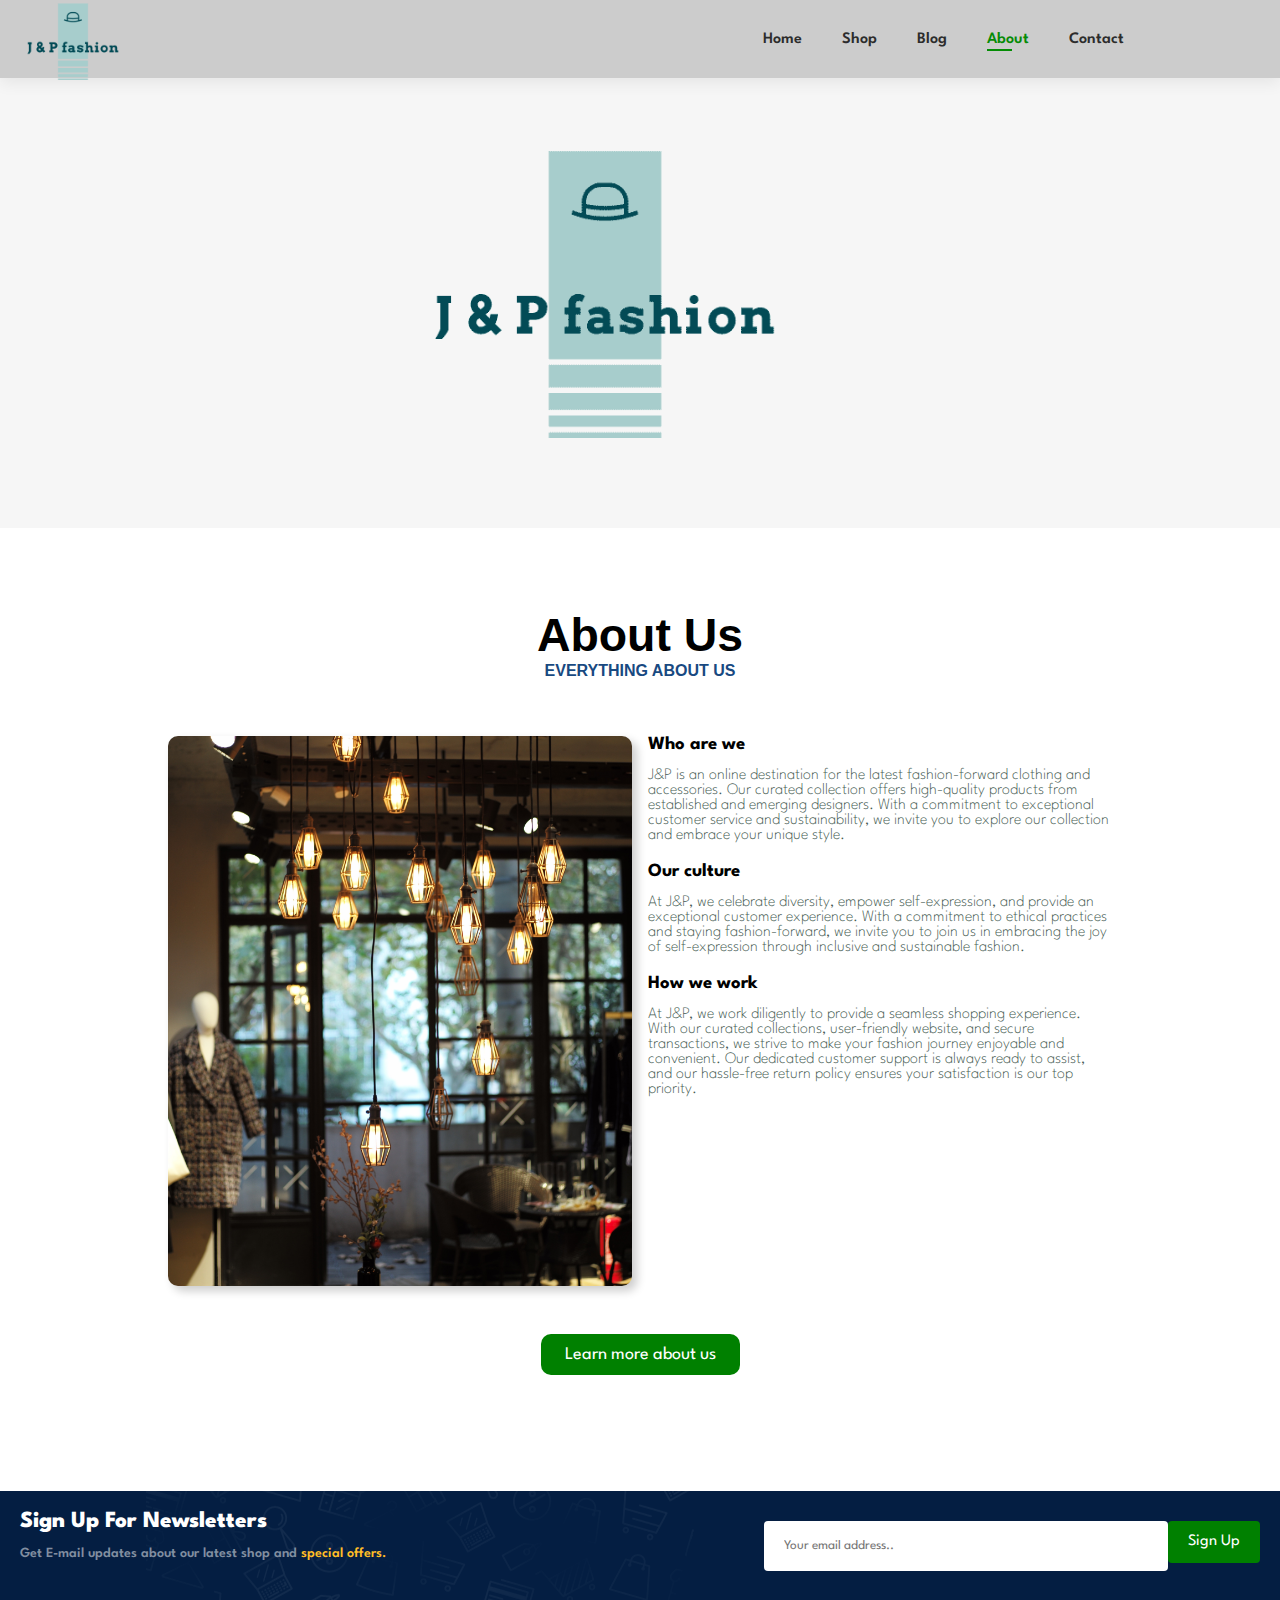
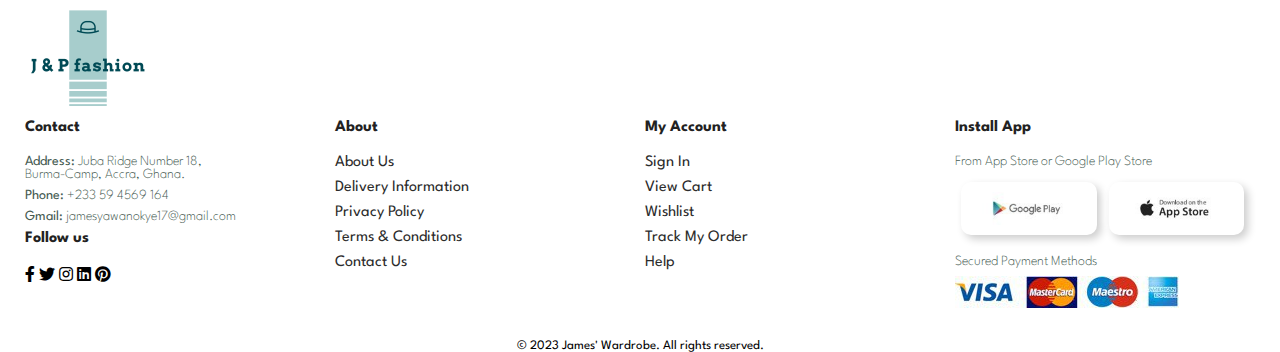
<file: clothes/about.html>
<!DOCTYPE html>
<html lang="en">
  <head>
    <meta charset="UTF-8">
    <meta http-equiv="X-UA-Compatible" content="IE=edge">
    <meta name="viewport" content="width=device-width, initial-scale=1.0">
    <title>Jay's clothes collection</title>
    <link rel="icon" href="img/favicon.ico" type="image/x-icon">
    <link rel="stylesheet" href="https://cdnjs.cloudflare.com/ajax/libs/font-awesome/5.15.3/css/all.min.css">
    <link rel="stylesheet" href="https://pro.fontawesome.com/releases/v5.10.0/css/all.css" />
    <link rel="stylesheet" href="https://pro.fontawesome.com/releases/v5.10.0/css/all.css" />
    <link rel="stylesheet" href="style.css">
    <link rel="stylesheet" href="https://cdn.jsdelivr.net/npm/swiper@9/swiper-bundle.min.css"/>
    <script src="https://code.jquery.com/jquery-3.6.0.min.js"></script>
    <script src="https://code.jquery.com/jquery-3.6.0.min.js"></script>
</head>
<body>
    <section id="header">
        <a href="#"><img src="img/logo1.png" class="logo" alt=""></a>
        <div>
            <ul id="navbar">
                <li><a  href="index.html">Home</a></li>
                <li><a   href="shop.html">Shop</a></li>
                <li><a  href="blog.html">Blog</a></li> 
                <li><a class="active" href="about.html">About</a></li>
                <li><a href="contact.html">Contact</a></li>
                <li><a href="cart.html"><i class="far fa-shopping-cart"></i></a></li>
            </ul>
        </div>
    </section>
    <section  class="pageheader3">

    </section>
    <section id="about" class="section">
        <div class="container">
          <header class="section-header">
            <h2 class="section-title">About Us</h2>
            <p class="section-tagline">Everything about us</p>
          </header>
          <div class="section-body">
            <div class="row">
              <div class="col-1-2">
                <img src="img/about.jpg" alt="" width="460" height="460">
              </div>
              <div class="col-1-2">
                <h3>Who are we</h3>
                <p>J&P is an online destination for the latest fashion-forward clothing and accessories. Our curated collection offers high-quality products from established and emerging designers. With a commitment to exceptional customer service and sustainability, we invite you to explore our collection and embrace your unique style.</p>
                <h3>Our culture</h3>
                <p>At J&P, we celebrate diversity, empower self-expression, and provide an exceptional customer experience. With a commitment to ethical practices and staying fashion-forward, we invite you to join us in embracing the joy of self-expression through inclusive and sustainable fashion.</p>
                <h3>How we work</h3>
                <p>At J&P, we work diligently to provide a seamless shopping experience. With our curated collections, user-friendly website, and secure transactions, we strive to make your fashion journey enjoyable and convenient. Our dedicated customer support is always ready to assist, and our hassle-free return policy ensures your satisfaction is our top priority. </p>
              </div>
            </div>
          </div>
          <div class="section-footer">
            <a href="#" class="button9">Learn more about us</a>
          </div>
        </div>
      </section>
    
    </section>
 
   

   
<section id="newsletter" class="section-p1">
  <div class="newstext">
    <h4>Sign Up For Newsletters</h4>
    <p>Get E-mail updates about our latest shop and <span>special offers.</span>
    </p>
  </div>
  <div class="form">
    <input type="text" placeholder="Your email address..">
    <a href="signup.html"><button>Sign Up</button></a> 
  </div>
</section >

<footer class="section-p1">
  <div class="colum">
    <div class="logo1">
      <img src="img/logo1.png" alt="Logo" class="logo-image">
    </div>
    <h4>Contact</h4>
    <p><b>Address:</b> Juba Ridge Number 18,<br>Burma-Camp, Accra, Ghana.</p>
    <p><b>Phone:</b> +233 59 4569 164</p>
    <p><b>Gmail:</b> jamesyawanokye17@gmail.com</p>
    <div class="follow">
      <h4>Follow us</h4>
      <div class="social">
        <i class="fab fa-facebook-f"></i>
        <i class="fab fa-twitter"></i>
        <i class="fab fa-instagram"></i>
        <i class="fab fa-linkedin"></i>
        <i class="fab fa-pinterest"></i>
      </div>
    </div>
  </div>
  <div class="colum">
    <h4>About</h4>
    <a href="about.html">About Us</a>
    <a href="delivery.html">Delivery Information</a>
    <a href="privacy.html">Privacy Policy</a>
    <a href="terms.html">Terms & Conditions</a>
    <a href="contact.html">Contact Us</a>
  </div>
  <div class="colum ">
    <h4>My Account</h4>
    <a href="signin.html">Sign In</a>
    <a href="cart.html">View Cart</a>
    <a href="wishlist.html">Wishlist</a>
    <a href="Track.html">Track My Order</a>
    <a href="Help.html">Help</a>
  </div>
  <div class="colum">
    <h4>Install App</h4>
    <p>From App Store or Google Play Store</p>
    <div class="install">                                                                                                                                                                                                                                                                                                                                                                                                                                                                                                                                                                                                                                                                                                                                                                                                                                                                              
      <a href="#" class="play-store-button">
        <img src="img/google.jpg" alt="Get on Play Store">
      </a>
      <a href="#" class="play-store-button">
        <img src="img/Apple.jpg" alt="Get on Play Store">
      </a>
    </div>
    <div class="secure">
      <p>Secured Payment Methods</p>
      <img src="img/pay.jpg">
    </div>
  </div>
  <div class="right">
    &copy; 2023 James' Wardrobe. All rights reserved.
  </div>
</footer>


    <script src="script.js"></script>
    <script src="https://cdn.jsdelivr.net/npm/swiper@9/swiper-bundle.min.js"></script>
    <script>
      var swiper = new Swiper(".mySwiper", {
  slidesPerView: 1,
  loop: true,
  autoplay: {
    delay: 5000, // Delay between slide transitions in milliseconds
  },
  pagination: {
    el: ".swiper-pagination",
    clickable: true,
  },
  navigation: {
    nextEl: ".swiper-button-next",
    prevEl: ".swiper-button-prev",
  },
});

    </script>
</body>
</html>
</file>
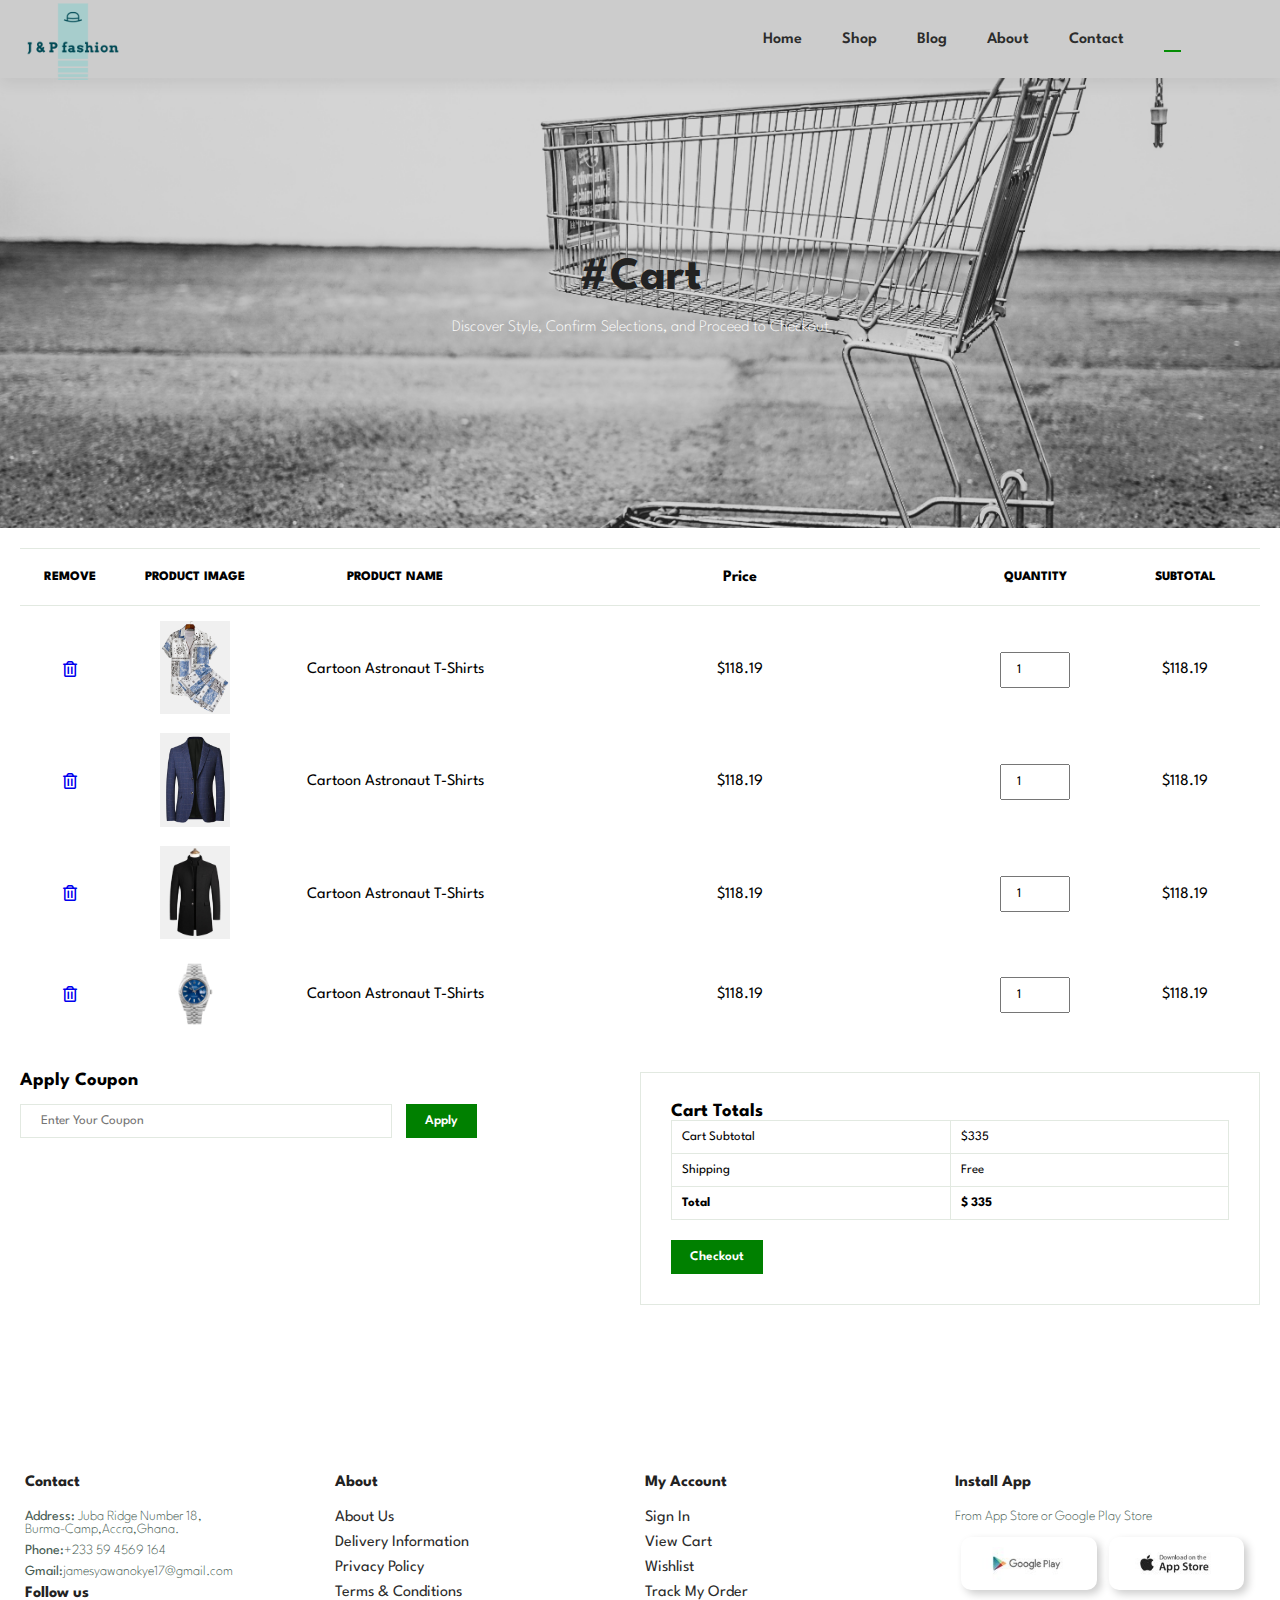
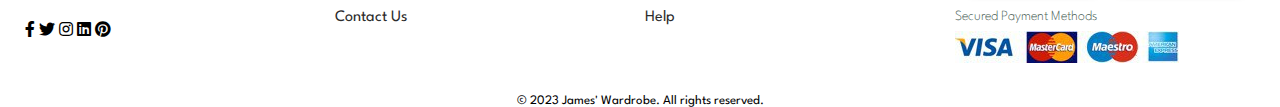
<file: clothes/cart.html>
<!DOCTYPE html>
<html lang="en">
  <head>
    <meta charset="UTF-8">
    <meta http-equiv="X-UA-Compatible" content="IE=edge">
    <meta name="viewport" content="width=device-width, initial-scale=1.0">
    <title>Jay's clothes collection</title>
    <link rel="icon" href="img/favicon.ico" type="image/x-icon">
    <link rel="stylesheet" href="https://cdnjs.cloudflare.com/ajax/libs/font-awesome/5.15.3/css/all.min.css">
    <link rel="stylesheet" href="https://pro.fontawesome.com/releases/v5.10.0/css/all.css" />
    <link rel="stylesheet" href="https://pro.fontawesome.com/releases/v5.10.0/css/all.css" />
    <link rel="stylesheet" href="style.css">
    <link rel="stylesheet" href="https://cdn.jsdelivr.net/npm/swiper@9/swiper-bundle.min.css"/>
    <script src="https://code.jquery.com/jquery-3.6.0.min.js"></script>
    <script src="https://code.jquery.com/jquery-3.6.0.min.js"></script>
</head>
<body>
    <section id="header">
        <a href="#"><img src="img/logo1.png" class="logo" alt=""></a>
        <div>
            <ul id="navbar">
                <li><a  href="index.html">Home</a></li>
                <li><a   href="shop.html">Shop</a></li>
                <li><a  href="blog.html">Blog</a></li> 
                <li><a href="about.html">About</a></li>
                <li><a href="contact.html">Contact</a></li>
                <li><a class="active" href="cart.html" ><i class="far fa-shopping-cart"></i></a></li>
            </ul>
        </div>
    </section>
    <section id="pageheader2" >
        <h2>#Cart</h2>
        <p>Discover Style, Confirm Selections, and Proceed to Checkout</p>
    </section>
    <section id="carts" class="section-p1">
        <table width="100%">
            <thead>
                <tr>
                    <td>Remove</td>
                    <td>Product Image</td>
                    <td>Product Name</td>
                    <th>Price</td>
                    <td>Quantity</td>
                    <td>Subtotal</td>
                </tr>
            </thead>
            <tbody>
                <tr>
                    <td><a href="#"><i class="far fa-trash-alt"></i></a></td>
                    <td><img src="img/A1.jpg" alt=""></td>
                    <td>Cartoon Astronaut T-Shirts</td>
                    <td>$118.19</td>
                    <td><input type="number" value="1"></td>
                    <td>$118.19</td>
                </tr>
                <tr>
                  <td><a href="#"><i class="far fa-trash-alt"></i></a></td>
                  <td><img src="img/A9.jpg" alt=""></td>
                  <td>Cartoon Astronaut T-Shirts</td>
                  <td>$118.19</td>
                  <td><input type="number" value="1"></td>
                  <td>$118.19</td>
              </tr>
              <tr>
                <td><a href="#"><i class="far fa-trash-alt"></i></a></td>
                <td><img src="img/A12.jpg" alt=""></td>
                <td>Cartoon Astronaut T-Shirts</td>
                <td>$118.19</td>
                <td><input type="number" value="1"></td>
                <td>$118.19</td>
            </tr>
            <tr>
              <td><a href="#"><i class="far fa-trash-alt"></i></a></td>
              <td><img src="img/A23.jpg" alt=""></td>
              <td>Cartoon Astronaut T-Shirts</td>
              <td>$118.19</td>
              <td><input type="number" value="1"></td>
              <td>$118.19</td>
          </tr>
            </tbody>
        </table>
    </section>
    <section id="cart-add" class="section-p1">
      <div id="coupon">
        <h3>Apply Coupon</h3> 
      <div>
        <input type="text" placeholder="Enter Your Coupon">
        <button class="normal">Apply</button>
      </div>
    </div>
    <div id="subtotal">
      <h3>Cart Totals</h3>
      <table>
        <tr>
          <td>Cart Subtotal</td>
          <td>$335</td>
        </tr>
        <tr>
          <td>Shipping</td>
          <td>Free</td>
        </tr>
        <tr>
          <td><strong>Total</strong></td>
          <td><strong>$ 335</strong></td>
        </tr>
      </table>
      <button class="normal">Checkout</button>
    </div>
  </section>   

<footer class="section-p1">
  <div class="colum">
    <h4>Contact</h4>
    <p><b>Address:</b> Juba Ridge Number 18,<br>Burma-Camp,Accra,Ghana.</p>
    <p><b>Phone:</b>+233 59 4569 164</p>
    <p><b>Gmail:</b>jamesyawanokye17@gmail.com</p>
    <div class="follow">
      <h4>Follow us</h4>
      <div class="social">
        <i class="fab fa-facebook-f"></i>
        <i class="fab fa-twitter"></i>
        <i class="fab fa-instagram"></i>
        <i class="fab fa-linkedin"></i>
        <i class="fab fa-pinterest"></i>
      </div>
    </div>
  </div>
  <div class="colum">
    <h4>About</h4>
      <a href="about.html">About Us</a>
      <a href="delivery.html">Delivery Information</a>
      <a href="privacy.html">Privacy Policy</a>
      <a href="terms.html">Terms & Conditions</a>
      <a href="contact.html">Contact Us</a>

  </div>
  <div class="colum ">
    <h4>My Account</h4>
      <a href="signin.html">Sign In</a>
      <a href="cart.html">View Cart</a>
      <a href="wishlist.html">Wishlist</a>
      <a href="Track.html">Track My Order</a>
      <a href="Help.html">Help</a>
  </div>
  <div class="colum">
    <h4>Install App</h4>
    <p>From App Store or Google Play Store</p>
    <div class="install">                                                                                                                                                                                                                                                                                                                                                                                                                                                                                                                                                                                                                                                                                                                                                                                                                                                                              
      <a href="#" class="play-store-button">
        <img src="img/google.jpg" alt="Get on Play Store">
      </a>
      <a href="#" class="play-store-button">
        <img src="img/Apple.jpg" alt="Get on Play Store">
      </a>
    </div>
    <div class="secure">
    <p >Secured Payment Methods</p>
      <img src="img/pay.jpg">
    </div>
  </div>
  <div class="right">
    &copy; 2023 James' Wardrobe. All rights reserved.
  </div>
</footer>

    <script src="script.js"></script>
    <script src="https://cdn.jsdelivr.net/npm/swiper@9/swiper-bundle.min.js"></script>
    <script>
      var swiper = new Swiper(".mySwiper", {
  slidesPerView: 1,
  loop: true,
  autoplay: {
    delay: 5000, // Delay between slide transitions in milliseconds
  },
  pagination: {
    el: ".swiper-pagination",
    clickable: true,
  },
  navigation: {
    nextEl: ".swiper-button-next",
    prevEl: ".swiper-button-prev",
  },
});

    </script>
</body>
</html>
</file>
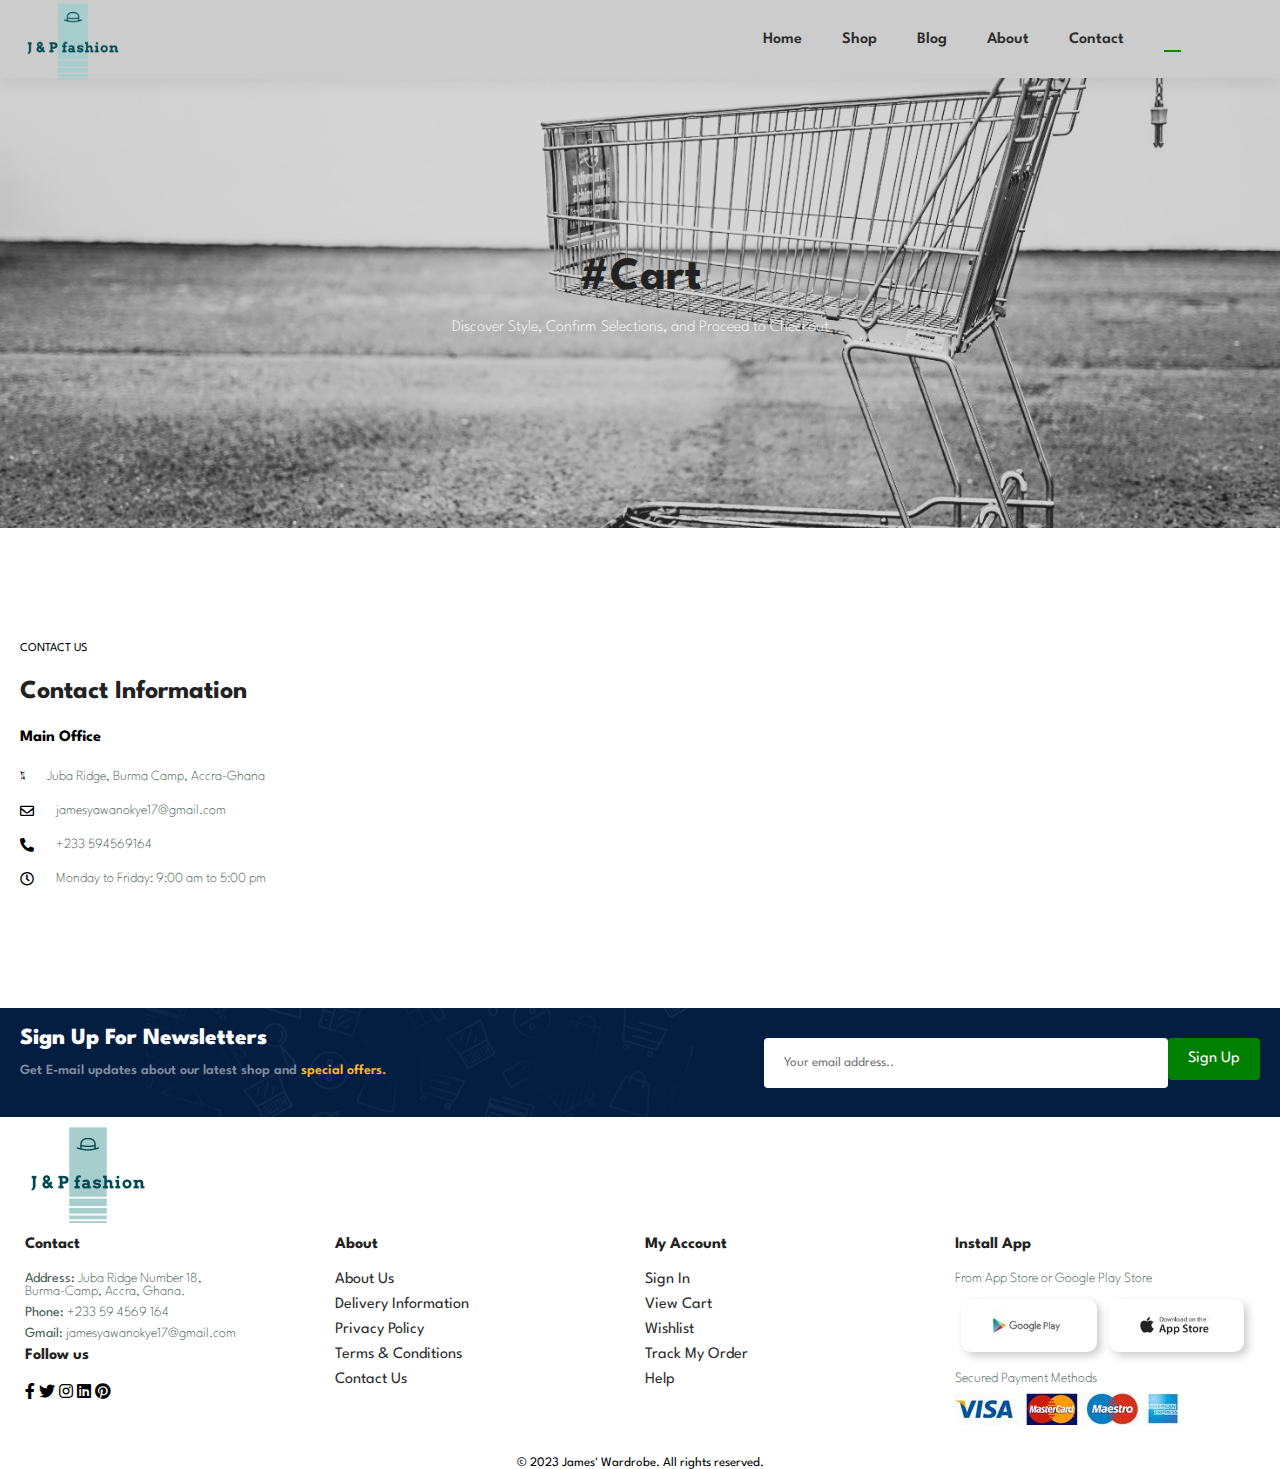
<file: clothes/contact.html>
<!DOCTYPE html>
<html lang="en">
  <head>
    <meta charset="UTF-8">
    <meta http-equiv="X-UA-Compatible" content="IE=edge">
    <meta name="viewport" content="width=device-width, initial-scale=1.0">
    <title>Jay's clothes collection</title>
    <link rel="icon" href="img/favicon.ico" type="image/x-icon">
    <link rel="stylesheet" href="https://cdnjs.cloudflare.com/ajax/libs/font-awesome/5.15.3/css/all.min.css">
    <link rel="stylesheet" href="https://pro.fontawesome.com/releases/v5.10.0/css/all.css" />
    <link rel="stylesheet" href="https://pro.fontawesome.com/releases/v5.10.0/css/all.css" />
    <link rel="stylesheet" href="style.css">
    <link rel="stylesheet" href="https://cdn.jsdelivr.net/npm/swiper@9/swiper-bundle.min.css"/>
    <script src="https://code.jquery.com/jquery-3.6.0.min.js"></script>
    <script src="https://code.jquery.com/jquery-3.6.0.min.js"></script>
</head>
<body>
    <section id="header">
        <a href="#"><img src="img/logo1.png" class="logo" alt=""></a>
        <div>
            <ul id="navbar">
                <li><a  href="index.html">Home</a></li>
                <li><a   href="shop.html">Shop</a></li>
                <li><a  href="blog.html">Blog</a></li> 
                <li><a href="about.html">About</a></li>
                <li><a href="contact.html">Contact</a></li>
                <li><a class="active" href="cart.html" ><i class="far fa-shopping-cart"></i></a></li>
            </ul>
        </div>
    </section>
    <section id="pageheader2" >
        <h2>#Cart</h2>
        <p>Discover Style, Confirm Selections, and Proceed to Checkout</p>
    </section>
    
    <section id="contact-details" class="section-p1">
      <div class="details">
  <span>CONTACT US</span>
  <h2>Contact Information</h2>
  <h3>Main Office</h3>
  <div>
    <li>
      <i class="fal fa-map"></i>
      <p>Juba Ridge, Burma Camp, Accra-Ghana</p>
    </li>
    <li>
      <i class="far fa-envelope"></i>
      <p>jamesyawanokye17@gmail.com</p>
    </li>
    <li>
      <i class="fa fa-phone-alt"></i>
      <p>+233 594569164</p>
    </li>
    <li>
      <i class="far fa-clock"></i>
      <p>Monday to Friday: 9:00 am to 5:00 pm</p>
    </li>
  </div>
</div>
<div class="map">
  <iframe src="https://www.google.com/maps/embed?pb=!1m18!1m12!1m3!1d15883.270168211102!2d-0.16331427309373436!3d5.5939588851111015!2m3!1f0!2f0!3f0!3m2!1i1024!2i768!4f13.1!3m3!1m2!1s0xfdf9ad1f0efd137%3A0xbba2bc1bac87124e!2sBurma%20Camp%2C%20Accra!5e0!3m2!1sen!2sgh!4v1687567102393!5m2!1sen!2sgh" width="600" height="450" style="border:0;" allowfullscreen="" loading="lazy" referrerpolicy="no-referrer-when-downgrade"></iframe>
</div>
</section>
<section id="newsletter" class="section-p1">
  <div class="newstext">
    <h4>Sign Up For Newsletters</h4>
    <p>Get E-mail updates about our latest shop and <span>special offers.</span>
    </p>
  </div>
  <div class="form">
    <input type="text" placeholder="Your email address..">
    <a href="signup.html"><button>Sign Up</button></a> 
  </div>
</section >

<footer class="section-p1">
  <div class="colum">
    <div class="logo1">
      <img src="img/logo1.png" alt="Logo" class="logo-image">
    </div>
    <h4>Contact</h4>
    <p><b>Address:</b> Juba Ridge Number 18,<br>Burma-Camp, Accra, Ghana.</p>
    <p><b>Phone:</b> +233 59 4569 164</p>
    <p><b>Gmail:</b> jamesyawanokye17@gmail.com</p>
    <div class="follow">
      <h4>Follow us</h4>
      <div class="social">
        <i class="fab fa-facebook-f"></i>
        <i class="fab fa-twitter"></i>
        <i class="fab fa-instagram"></i>
        <i class="fab fa-linkedin"></i>
        <i class="fab fa-pinterest"></i>
      </div>
    </div>
  </div>
  <div class="colum">
    <h4>About</h4>
    <a href="about.html">About Us</a>
    <a href="delivery.html">Delivery Information</a>
    <a href="privacy.html">Privacy Policy</a>
    <a href="terms.html">Terms & Conditions</a>
    <a href="contact.html">Contact Us</a>
  </div>
  <div class="colum ">
    <h4>My Account</h4>
    <a href="signin.html">Sign In</a>
    <a href="cart.html">View Cart</a>
    <a href="wishlist.html">Wishlist</a>
    <a href="Track.html">Track My Order</a>
    <a href="Help.html">Help</a>
  </div>
  <div class="colum">
    <h4>Install App</h4>
    <p>From App Store or Google Play Store</p>
    <div class="install">                                                                                                                                                                                                                                                                                                                                                                                                                                                                                                                                                                                                                                                                                                                                                                                                                                                                              
      <a href="#" class="play-store-button">
        <img src="img/google.jpg" alt="Get on Play Store">
      </a>
      <a href="#" class="play-store-button">
        <img src="img/Apple.jpg" alt="Get on Play Store">
      </a>
    </div>
    <div class="secure">
      <p>Secured Payment Methods</p>
      <img src="img/pay.jpg">
    </div>
  </div>
  <div class="right">
    &copy; 2023 James' Wardrobe. All rights reserved.
  </div>
</footer>


    <script src="script.js"></script>
    <script src="https://cdn.jsdelivr.net/npm/swiper@9/swiper-bundle.min.js"></script>
    <script>
      var swiper = new Swiper(".mySwiper", {
  slidesPerView: 1,
  loop: true,
  autoplay: {
    delay: 5000, // Delay between slide transitions in milliseconds
  },
  pagination: {
    el: ".swiper-pagination",
    clickable: true,
  },
  navigation: {
    nextEl: ".swiper-button-next",
    prevEl: ".swiper-button-prev",
  },
});

    </script>
</body>
</html>
</file>
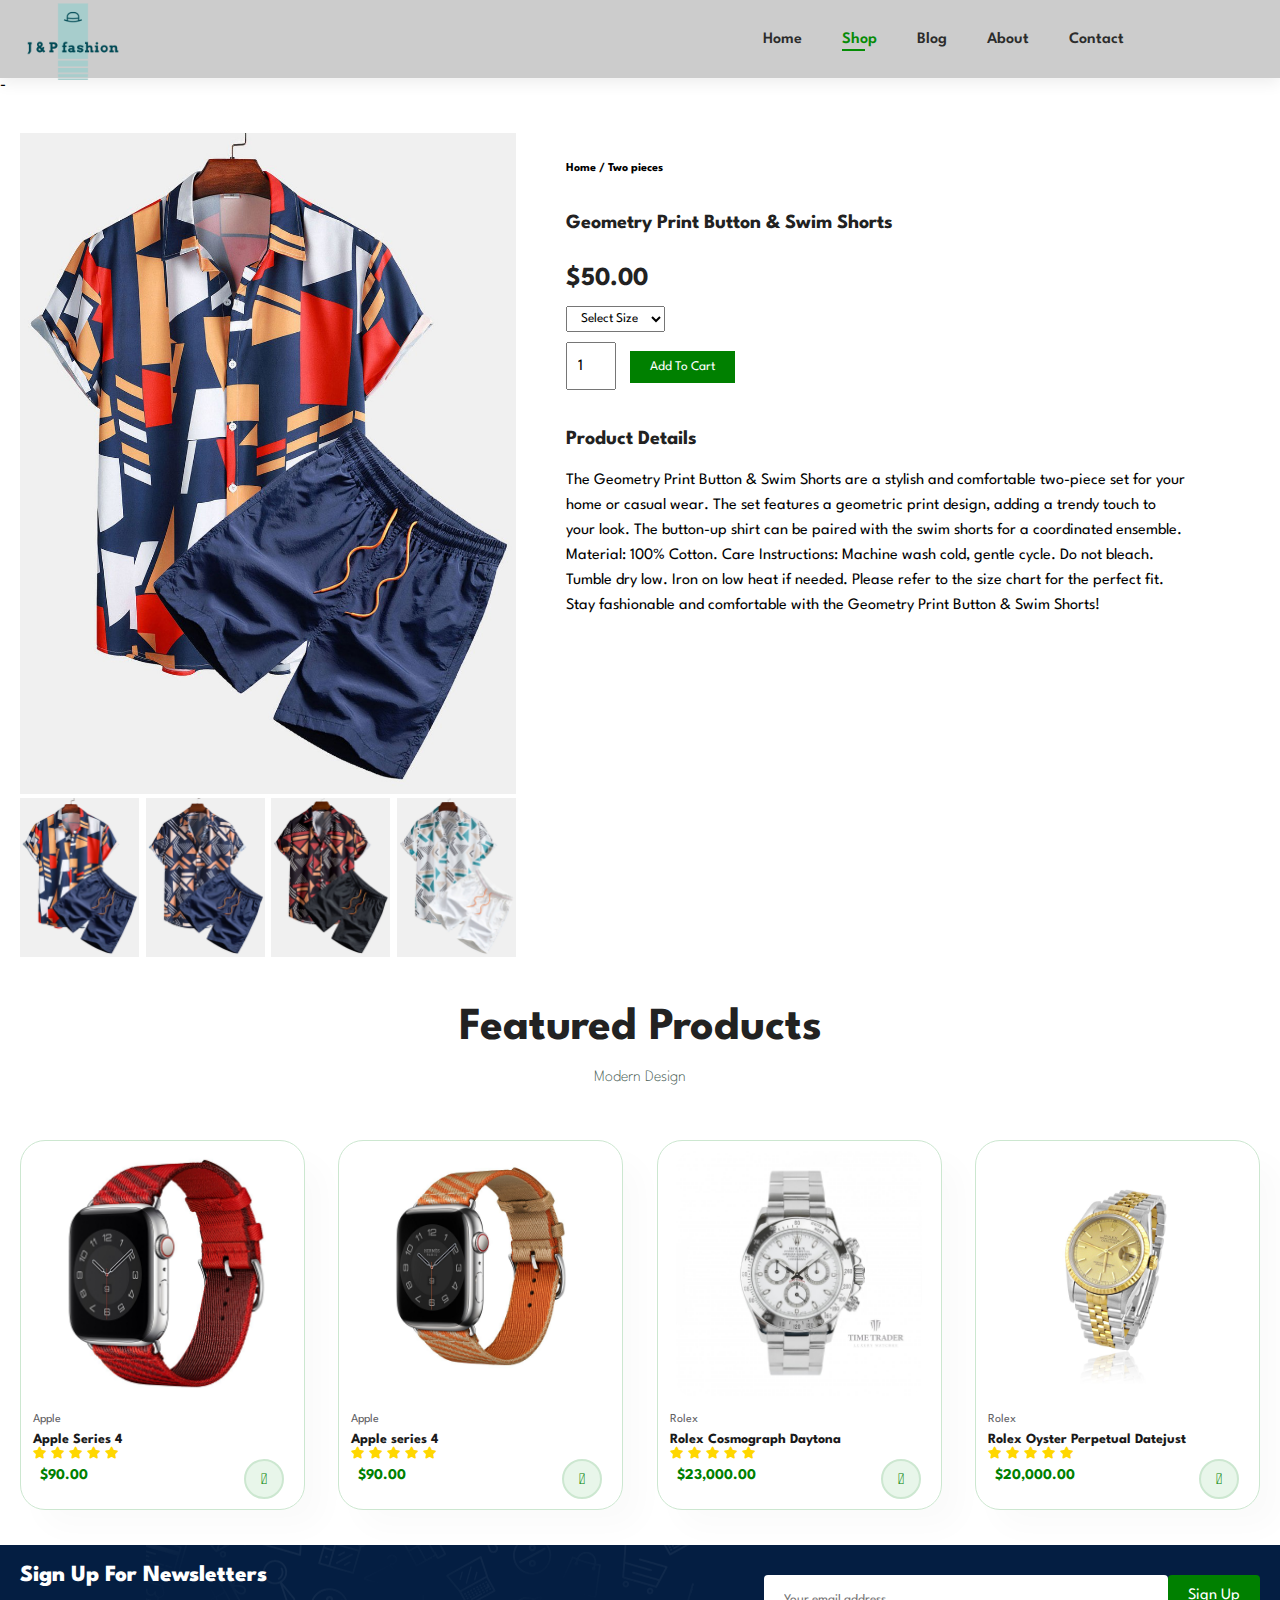
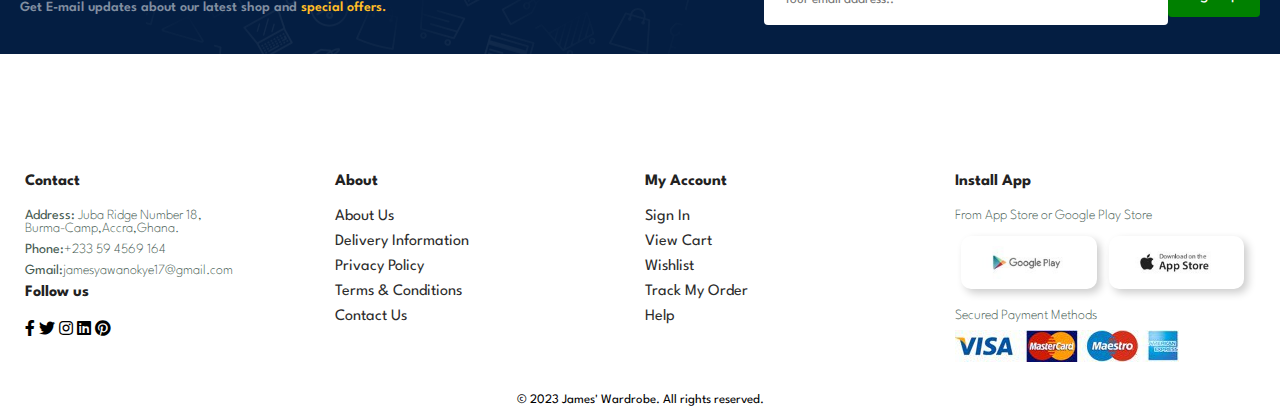
<file: clothes/Product.html>
<!DOCTYPE html>
<html lang="en">
  <head>
    <meta charset="UTF-8">
    <meta http-equiv="X-UA-Compatible" content="IE=edge">
    <meta name="viewport" content="width=device-width, initial-scale=1.0">
    <title>Jay's clothes collection</title>
    <link rel="icon" href="img/favicon.ico" type="image/x-icon">
    <link rel="stylesheet" href="https://cdnjs.cloudflare.com/ajax/libs/font-awesome/5.15.3/css/all.min.css">
    <link rel="stylesheet" href="https://pro.fontawesome.com/releases/v5.10.0/css/all.css" />
    <link rel="stylesheet" href="https://pro.fontawesome.com/releases/v5.10.0/css/all.css" />
    <link rel="stylesheet" href="style.css">
    <link rel="stylesheet" href="https://cdn.jsdelivr.net/npm/swiper@9/swiper-bundle.min.css"/>
    <script src="https://code.jquery.com/jquery-3.6.0.min.js"></script>
    <script src="https://code.jquery.com/jquery-3.6.0.min.js"></script>
</head>
<body>
    <section id="header">
        <a href="#"><img src="img/logo1.png" class="logo" alt=""></a>
        <div>
            <ul id="navbar">
                <li><a  href="index.html">Home</a></li>
                <li><a  class="active" href="shop.html">Shop</a></li>
                <li><a href="blog.html">Blog</a></li> <li><a href="about.html">About</a></li>
                <li><a href="contact.html">Contact</a></li>
                <li><a href="cart.html"><i class="far fa-shopping-cart"></i></a></li>
            </ul>
        </div>
    </section>
  -<section id="details" class="section-p1">
    <div class="single-pro-image">
        <img src="img/A8.jpg" width="100%" id="MainImg" alt="">
        <div class="small-img-group">
            <div class="small-img-col">
                <img src="img/A8.jpg" width="100%" class="small-img" alt="">
            </div>
            <div class="small-img-col">
                <img src="img/A7.jpg" width="100%" class="small-img" alt="">
            </div>
            <div class="small-img-col">
                <img src="img/A6.jpg" width="100%" class="small-img" alt=""> </div>
                <div class="small-img-col">
                    <img src="img/A5.jpg" width="100%" class="small-img" alt=""> </div>
                </div>
            </div>
        <div class="singleproductdetails">
            <h6>Home / Two pieces</h6>
            <h4>Geometry Print Button & Swim Shorts</h4>
            <h2>$50.00</h2>
            <select>
                <option>Select Size</option>
                <option>XL</option>
                <option>XXL</option>
                <option>Small</option>
                <option>Large</option>
            </select>
            <input type="number" value="1">
            <button class="normal">Add To Cart</button>
            <h4>Product Details</h4>
            <span>
                The Geometry Print Button & Swim Shorts are a stylish and comfortable two-piece set for your home or casual wear. The set features a geometric print design, adding a trendy touch to your look. The button-up shirt can be paired with the swim shorts for a coordinated ensemble.
                Material: 100% Cotton.
                Care Instructions: Machine wash cold, gentle cycle. Do not bleach. Tumble dry low. Iron on low heat if needed.
                Please refer to the size chart for the perfect fit.
                Stay fashionable and comfortable with the Geometry Print Button & Swim Shorts!
            </span>
        </div>
  </section>
  <section id="product" class="section-p1">
    <h2>Featured Products</h2>
    <p>Modern Design</p>
    <div class="pro-container">  
      <div class="pro">
        
        <img src="img/A18.jpg" alt="Product Image" class="image18">
        <div class="nice">
          <span>Apple</span>
          <h5>Apple Series 4</h5>
          <div class="star">
            <i class="fa fa-star"></i>
            <i class="fa fa-star"></i>
            <i class="fa fa-star"></i>
            <i class="fa fa-star"></i>
            <i class="fas fa-star"></i>
          </div>
          <h4>$90.00</h4>
        </div>
            <a href="cart.html"><i class="fal fa-shopping-cart cart"></i></a>
      </div><div class="pro">
        
        <img src="img/A20.jpg" alt="Product Image" class="image20">
        <div class="nice">
          <span>Apple</span>
          <h5>Apple series 4</h5>
          <div class="star">
            <i class="fa fa-star"></i>
            <i class="fa fa-star"></i>
            <i class="fa fa-star"></i>
            <i class="fa fa-star"></i>
            <i class="fas fa-star"></i>
          </div>
          <h4>$90.00</h4>
        </div>
            <a href="cart.html"><i class="fal fa-shopping-cart cart"></i></a>
      </div><div class="pro">
       
        <img src="img/A22.jpg" alt="Product Image" class="image22">
        <div class="nice">
          <span>Rolex</span>
          <h5>Rolex Cosmograph Daytona  </h5>
          <div class="star">
            <i class="fa fa-star"></i>
            <i class="fa fa-star"></i>
            <i class="fa fa-star"></i>
            <i class="fa fa-star"></i>
            <i class="fas fa-star"></i>
          </div>
          <h4>$23,000.00</h4>
        </div>
            <a href="cart.html"><i class="fal fa-shopping-cart cart"></i></a>
      </div>
      <div class="pro">
        
        <img src="img/A24.jpg" alt="Product Image" class="image24">
        <div class="nice">
          <span>Rolex</span>
          <h5>Rolex Oyster Perpetual Datejust</h5>
          <div class="star">
            <i class="fa fa-star"></i>
            <i class="fa fa-star"></i>
            <i class="fa fa-star"></i>
            <i class="fa fa-star"></i>
            <i class="fas fa-star"></i>
          </div>
          <h4>$20,000.00</h4>
        </div>
            <a href="cart.html"><i class="fal fa-shopping-cart cart"></i></a>
      </div>
    </section>
<section id="newsletter" class="section-p1">
  <div class="newstext">
    <h4>Sign Up For Newsletters</h4>
    <p>Get E-mail updates about our latest shop and <span>special offers.</span>
    </p>
  </div>
  <div class="form">
    <input type="text" placeholder="Your email address..">
    <a href="signup.html"><button>Sign Up</button></a> 
  </div>
</section >

<footer class="section-p1">
  <div class="colum">
    <h4>Contact</h4>
    <p><b>Address:</b> Juba Ridge Number 18,<br>Burma-Camp,Accra,Ghana.</p>
    <p><b>Phone:</b>+233 59 4569 164</p>
    <p><b>Gmail:</b>jamesyawanokye17@gmail.com</p>
    <div class="follow">
      <h4>Follow us</h4>
      <div class="social">
        <i class="fab fa-facebook-f"></i>
        <i class="fab fa-twitter"></i>
        <i class="fab fa-instagram"></i>
        <i class="fab fa-linkedin"></i>
        <i class="fab fa-pinterest"></i>
      </div>
    </div>
  </div>
  <div class="colum">
    <h4>About</h4>
      <a href="about.html">About Us</a>
      <a href="delivery.html">Delivery Information</a>
      <a href="privacy.html">Privacy Policy</a>
      <a href="terms.html">Terms & Conditions</a>
      <a href="contact.html">Contact Us</a>

  </div>
  <div class="colum ">
    <h4>My Account</h4>
      <a href="signin.html">Sign In</a>
      <a href="cart.html">View Cart</a>
      <a href="wishlist.html">Wishlist</a>
      <a href="Track.html">Track My Order</a>
      <a href="Help.html">Help</a>
  </div>
  <div class="colum">
    <h4>Install App</h4>
    <p>From App Store or Google Play Store</p>
    <div class="install">                                                                                                                                                                                                                                                                                                                                                                                                                                                                                                                                                                                                                                                                                                                                                                                                                                                                              
      <a href="#" class="play-store-button">
        <img src="img/google.jpg" alt="Get on Play Store">
      </a>
      <a href="#" class="play-store-button">
        <img src="img/Apple.jpg" alt="Get on Play Store">
      </a>
    </div>
    <div class="secure">
    <p >Secured Payment Methods</p>
      <img src="img/pay.jpg">
    </div>
  </div>
  <div class="right">
    &copy; 2023 James' Wardrobe. All rights reserved.
  </div>
</footer>

    <script src="script.js"></script>
    <script src="https://cdn.jsdelivr.net/npm/swiper@9/swiper-bundle.min.js"></script>
    <script>
      var MainImg = document.getElementById("MainImg");
      var smallimg = document.getElementsByClassName("small-img");
    smallimg[0].onclick= function(){ MainImg.src = smallimg[0].src;

}

smallimg[1].onclick= function(){

MainImg.src = smallimg[1].src;

}

smallimg[2].onclick= function(){

MainImg.src = smallimg[2].src;

}

smallimg[3].onclick= function(){

MainImg.src = smallimg[3].src;

}
    </script>
</body>
</html>
</file>
<file: clothes/style.css>
@import url("https://fonts.googleapis.com/css2?family=Poppins:wght@300;400;500;600&display=swap");
@import url('https://fonts.googleapis.com/css?family=Spartan: wght@100;200; 300;400;500;600;700; 800; 900&display=swap');
* {

margin: 0;

padding: 0;

box-sizing: border-box; font-family: 'Spartan', sans-serif;

}

h1 {

font-size: 50px;

line-height: 64px;

color: #222;
 
}

h2 {

font-size: 46px;

line-height: 54px;

color:#222;

}

h4 {
font-size: 20px;
color: #222;
}
h6 {
    font-weight: 700;
    font-size: 12px;
}
p {

    font-size: 16px; 
    color: #465b52; 
    margin: 15px 0 20px 0;
    font-weight: 200;
    
    }
    
    .section-p1 {
    
    padding: 40px 80px;
    
    } I
    
    .section-m1 { margin: 40px 0;
    
    }
    
    body {
    
    width: 100%;
    
    }
    /* Header starts */
    #header {
        display: flex;
        align-items: center;
        justify-content: space-between;        
        padding: 30px 80px;        
        background:#cccccc;        
        box-shadow: 0 5px 15px rgba(0, 0, 0, 0.07);
        z-index:999;
        position: sticky;
        top:0;
        left:0;

    }
    #header {
      position: relative;
  }

  .logo {
      position: absolute;
      top: -21%;
      left: 1%;
  
      width: 120px; 
      height: auto; 
  }
    
    #navbar {
        display: flex;        
        align-items: center; justify-content: center;        
    }
    #navbar li {    
        list-style: none;
        padding: 0 20px;
        position: relative;
    }
    #navbar li a {
        text-decoration: none;
        font-size: 16px;
        font-weight:600;
        color:rgb(44, 44, 44);
        transition: 0.3s ease;
    }
    #navbar li a:hover,
    #navbar li a.active{
        color:rgb(6, 139, 6);
    }
    #navbar li a.active::after,
    #navbar li a:hover::after{
        content:"";
        width: 30%;
        height: 2px;
        background-color: rgb(5, 141, 5);
        position: absolute;
        bottom: -4px;
        left: 20px;

    }
    /* Header ends */

    /* Hero banner starts */
    #hero{
        background-image: url("img/fashion.jpg");
        height:90vh;
        width: 100%;
        background-size: cover;
        background-position: top 5% right 0;
        padding: 0 80px;
        display:flex;
        flex-direction: column;
        align-items: flex-start;
        justify-content: center;
    }
    #hero h4{
        padding-bottom: 16px;
    }
    #hero h1{
        padding-bottom: 12px;
        color:green;
    }
    #hero button {
        background-color: green;
        color: white;
        padding: 12px 24px;
        font-size: 18px;
        border: none;
        border-radius: 4px;
        cursor: pointer;
        transition: 0.3s ease;
      }
      
      #hero button:hover {
        background-color: darkgreen;
      }
      /* Hero banner ends */

      /* Features section starts */
      #features {
        display: flex;
        justify-content: center;
      }
      
      #features .boxes {
        display: flex;
        flex-direction: column;
        align-items: center;
        justify-content: center;
        text-align: center;
        padding: 20px;
        box-shadow: 0 2px 4px rgba(0, 0, 0, 0.1);
        border-radius: 8px;
        margin: 10px;
        background-color: #fff;
        width: 150px;
        height: 150px;
        background-color: #f5f5f5;
      }
      
      #features .boxes i {
        font-size: 24px;
        margin-bottom: 10px;
      }
      
      #features .boxes h6 {
        font-size: 18px;
        color: #333;
      }
       /* Features section ends */
      #product {
        text-align: center;
      }
      #product .pro {
        width: 23%;
        min-width: 250px;
        padding: 10px 12px;
        border: 1px solid #cce7d0;
        border-radius: 25px;
        cursor: pointer;
        box-shadow: 20px 20px 30px rgba(0,0,0,0.02);
        margin: 15px 0;
        transition:0.3s ease;
        position: relative;
      }

      #product .pro img {
        width: 95%;
        border-radius: 20px;
      }
      #product .pro:hover{
        box-shadow: 20px 20px 30px rgba(0,0,0,0.06);
      }
      #product {
        text-align: center;
      }
      
      #product .pro {
        width: 23%;
        min-width: 250px;
        padding: 10px 12px;
        border: 1px solid #cce7d0;
        border-radius: 25px;
        cursor: pointer;
        box-shadow: 20px 20px 30px rgba(0,0,0,0.02);
        margin: 15px 0;
        transition: 0.3s ease;
      }
      
      #product .pro img.image1,img.image2{
        width: 100%;
        border-radius: 20px;
        transition: 0.3s ease;
      }
      
      #product .pro:hover img.image1,img.image2{
        transform: scale(1.1);
      }
      
      
      .image2 {
        display: none;
      }
      #product .pro .nice{
        text-align: start;
        padding: 10px 0;
      }
      #product .pro .nice span{
        color: #606063;
        font-size: 12px;
      }
      #product .pro .nice h5{
        padding-top: 7px;
        color:#1a1a1a;
        font-size: 14px;
      }
      #product .pro .nice i{
        font-size: 12px;
        color: gold;
      }
    #product .pro .nice h4{
      padding: 7px;
      font-size: 15px;
      color:green;
      font-weight: 700;
    }
    #product .pro .cart {
      width: 40px;      
      height: 40px;      
      line-height: 40px;      
      border-radius: 50px;      
      background-color:#e8f6ea;  
      font-weight: 500;  
      color: green;  
      border: 2px solid #cce7d0;
      position:absolute;
      bottom: 10px;
      right: 20px;
      }
      #product .pro-container{
        display:flex;
        justify-content:space-between;
        padding-top: 20px;
        flex-wrap: wrap;
      }
      #product .pro img.image3 {
        width: 100%;
        border-radius: 20px;
        transition: 0.3s ease;
      }
      
      #product .pro:hover img.image3 {
        transform: scale(1.1);
      }
      
      .image3 {
        display: none;
      }
      #newsletter {
        display: flex;
        justify-content: space-between;
        flex-wrap: wrap;
        align-items: center;
        background-image: url("img/newsletter.png");
        background-repeat: no-repeat;
        background-position: 20% 30%;
        background-color: #041e42;
        }
        #newsletter h4{
          font-size:23px;
          font-weight: 800;
          color:#fff;
        }
        #newsletter p{
          font-size: 14px;
          font-weight:600;
          color:#818ea0; 
        }
        #newsletter p span{
          color:#ffbd27; 
        }
        #newsletter button {
          background-color: green;
          color: white;
          padding: 13.5px 20px;
          font-size: 16px;
          border: none;
          border-radius: 4px;
          cursor: pointer;
          transition: 0.3s ease;
          white-space: nowrap;
        }
        #newsletter input[type="text"] {
  width: 100%;
  height: 3.125rem;
  padding: 0 1.25rem;
  border: none;
  border-radius: 4px;
}
#newsletter input[type="text"]:focus {
  outline: none;
}
#newsletter .form{
  display:flex;
  width:40%;
}
.play-store-button {
  display: inline-block;
  border-radius: 10px;
  background-color: white;
  box-shadow: 4px 4px 8px rgba(0, 0, 0, 0.2), -4px -4px 8px rgba(255, 255, 255, 0.7);
  padding: 10px;
  text-align: center;
  transition: transform 0.3s ease;
}

.play-store-button img {
  max-width: 100%;
  height: auto;
  vertical-align: middle;
}

.play-store-button:hover {
  transform: translate(2px, 2px);
  box-shadow: 2px 2px 4px rgba(0, 0, 0, 0.2), -2px -2px 4px rgba(255, 255, 255, 0.7);
}
footer {
  display: flex;
  flex-wrap: wrap;
  justify-content: space-between;
  align-items: flex-start;
  padding: 40px 70px;
  position: relative;
}

footer .colum {
  flex: 1 1 15%;
  display: flex;
  flex-direction: column;
  align-items: flex-start;
  margin-bottom: 20px ;
  margin-right: 10px;
  margin-left:5px;
  margin-top: 100px ;
}

footer .right {
  position: absolute;
  bottom: 0;
  left: 50%;
  transform: translateX(-50%);
  font-size:13px;
}
footer .install {
  display: flex;
  flex-wrap: nowrap;
  justify-content: center;
  align-items: center;
}
footer p { 
  font-size: 14px; 
  margin: 0 2px 8px 0;
}
footer a {
font-size: 16px; 
margin-bottom: 10px;
text-decoration:none;
color:rgb(44, 44, 44);
font-weight: 400;

}
footer .install a {
  margin: 6px;
  margin-bottom: 20px;
}
footer h4{
  font-size: 16px;
  padding-bottom:20px;
}
.logo1 {
  display: flex;
  align-items: center;
  margin-bottom: 10px;
  margin-top: 60px;
  position: absolute;
  top: -21%;
  left: 1%;

  width: 120px; 
  height: auto; 
  
  
}

.logo-image {
  width: 150px;
  height: auto; 
  margin-right: 5px; 
  
}
/*Footer Ends */

/*Image Slider*/
.slider{
  width: 900px; 
  height: 500px;
  
  margin: 0  auto  50px auto;
  align-items: center;
  border-radius: 10px; overflow: hidden;
 
  }
  
  .slides{
  
  width: 500%; height: 500px;
  align-items: center;
  justify-content: center; /* Center horizontally */
      align-items: center;
      display: flex;
      
  
  
  
  }
  
  .slides input{ display: none;
  
  
  }
  
  .slide{
  
  width: 20%; transition: 2s;
  
  }
  .slide img{
    width: 900px;
    height: 500px;
  }
  #newproduct {
    text-align: center;
    align-items: center;
  }
  /* Banner  starts*/
  #sm-banner .banner-box{
    display: flex;
    flex-direction: column;
    justify-content: center;    
    align-items: flex-start;
    background-image: url("img/banner.jpg"); 
    min-width: 580px;
    height: 50vh;
    margin-left: 0;
    background-size:cover;
    border-radius: 10px;
    padding: 30px;
  }
  #sm-banner .banner-box2{
    background-image: url("img/banner2.jpg"); 
  }
  #sm-banner{
    display: flex;
    justify-content: space-between;
    flex-wrap: wrap;
  }
  .row {
    display: flex;
  }
  
  .section-p1 {
    flex-basis: 50%;
    padding: 20px;
    box-sizing: border-box;
  }
  .section-p1:first-child {
    margin-right: 20px;
  }
  #sm-banner h4{
    color: white;
    font-size: 20px;
    font-weight: 300;
  }
  #sm-banner h2{
    color: white;
    font-size: 20px;
    font-weight: 800;
  }
  #sm-banner span{
    color: white;
    font-size: 14px;
    font-weight: 500;
    padding-bottom: 15px;
  }
  #sm-banner button {
    background-color: transparent;
    color: white;
    padding: 11px 21px;
    font-size: 16px;
    font-weight: 400;
    border: 2px solid white;
    border-radius: 4px;
    cursor: pointer;
    transition: 0.2s ease;
  }
  #sm-banner .banner-box:hover button {
    background-color: green;
    border: 1px solid green;
  }
  #sm-banner #button2 {
    background-color: transparent;
    color: white;
    padding: 11px 21px;
    font-size: 16px;
    font-weight: 400;
    border: 2px solid white;
    border-radius: 4px;
    cursor: pointer;
    transition: 0.3s ease;
  }


.main {
  height: 100vh;
  width: 100%;
}
.wrapper,
.slide {
  position: relative;
  width: 100%;
  height: 100%;
}
.slide {
  overflow: hidden;
}
.slide::before {
  content: "";
  position: absolute;
  height: 100%;
  width: 100%;
  background-color: rgba(0, 0, 0, 0.1);
  z-index: 10;
}
.slide .image {
  height: 100%;
  width: 100%;
  object-fit: cover;
}
.slide .image-data {
  position: absolute;
  top: 50%;
  left: 50%;
  transform: translate(-50%, -50%);
  text-align: center;
  width: 100%;
  z-index: 100;
}
.image-data span.text {
  font-size: 14px;
  font-weight: 400;
  color: #fff;
}
.image-data h2 {
  font-size: 45px;
  font-weight: 600;
  color: #fff;
}
/*Slide Button */
a.button {
  display: inline-block;
  padding: 10px 20px;
  border-radius: 25px;
  color: #333;
  background: #fff;
  text-decoration: none;
  margin-top: 25px;
  transition: all 0.3s ease;
}
a.button:hover {
  color: #fff;
  background-color: green;
}

/* swiper button css */
.nav-btn {
  height: 50px;
  width: 50px;
  border-radius: 50%;
  background: rgba(255, 255, 255, 0.3);
}
.nav-btn:hover {
  background: rgba(255, 255, 255, 0.3);
}
.swiper-button-next {
  right: 50px;
}
.swiper-button-prev {
  left: 50px;
}
.nav-btn::before,
.nav-btn::after {
  font-size: 25px;
  color: #fff;
}
.swiper-pagination-bullet {
  opacity: 1;
  height: 12px;
  width: 12px;
  background-color: #fff;
  visibility: hidden;
}
.swiper-pagination-bullet-active {
  border: 2px solid #fff;
  background-color: #c87e4f;
}
/* swiper ends */

/* swiper responsiveness*/
@media screen and (max-width: 768px) {
  .nav-btn {
    visibility: hidden;
  }
  .swiper-pagination-bullet {
    visibility: visible;
  }
}
html{
  scroll-behavior: smooth;
}
/*Summer Banner*/
#summer .banner-box{
  display: flex;
  flex-direction: column;
  justify-content: center;    
  align-items: flex-start;
  background-image: url("img/summer.jpg"); 
  min-width: 580px;
  height: 50vh;
  margin-left: 0;
  background-size:cover;
  border-radius: 10px;
  padding: 20px;
  margin-bottom:20px;
  background-color: rgba(0, 0, 0, 0.1);
  z-index: -1;
}
#summer h2{
  color:rgb(214, 179, 22);
  font-weight: 800;
  font-size: 24px;
}
#summer h3{
  color: green;
  font-weight: 900;
  font-size: 15px;
}
#summer {
  display:flex;
  justify-content: space-between;
  padding:0 14px 0 14px;
  flex-wrap: wrap;
}
.banner-box::before {
  content: "";
  position: absolute;
  top: 0;
  left: 0;
  width: 100%;
  height: 100%;
  border-radius: 10px;
  background-color: rgba(0, 0, 0, 0.1);
  z-index: -1;
}
.banner-box {
    position: relative;
  }
  #summer .banner-box2{
    background-image: url("img/winter.jpg");
  }
  #summer .banner-box2 h2{
    color: white;
    font-weight: 900;
    font-size: 15px;
  }
  /*Ends*/

  /*Shop Page*/
  #pageheader{
    background-image:url("img/hand.jpg");
    width:100%;
    height:50vh;
    background-size: cover;
        background-position: top 27% right 0;
        padding: 0 80px;
        display:flex;
        flex-direction: column;
        justify-content: center;
        text-align: center;
        background-color: rgba(0, 0, 0, 0.4);
       
  }
  #pageheader h2{
     color:#09326b;
     
  }
  #pageheader p{
    color:white;

  }
  #page{
    text-align:center;
    margin:20px;
  }
  #page a{
    text-decoration:none;
    background-color: green;
    padding:15px 19px;
    border-radius: 6px;
    color:white;
    font-weight:600;
  }
  #page a i{
    font-weight:600;
    font-size:16px;
  }
  /*Shop Page ends*/

  /*  Single Product */
  #details .single-pro-image {
    width: 40%;
    margin-right: 50px;
    border-radius:10px;
  }
  .small-img-group{
    display:flex;
    justify-content: space-between;
    
  }
  .small-img-col{
    flex-basis: 24%;
    cursor:pointer;
  }
  #details{
    display:flex;
    margin-top: 20px;
  }
  #details .singleproductdetails { 
    width: 50%; 
    padding-top: 30px; 
  }
#details .singleproductdetails h4 { 
  padding: 40px 0 20px 0;
}
#details .singleproductdetails h2 {
font-size: 26px;
}  
#details .singleproductdetails select{
display: block;
padding: 5px 10px;
margin-bottom: 10px;
}
#details .singleproductdetails input{
  width:50px;
  height:48px;
  padding-left: 10px;
  font-size: 16px;
  margin-right:10px;
}
#details .singleproductdetails button{
  color:white;
  background: green;
  padding: 10px 20px;
  cursor: pointer;
  border: none;
}

#details .singleproductdetails input:focus{
  outline:none;
}
#details .singleproductdetails span{
  line-height:25px;
}
/*Single Product */


/*Blog page*/
#pageheader1{
  background-image:url("img/info.jpg");
  width:100%;
  height:50vh;
  background-size: cover;
      background-position: top 27% right 0;
      padding: 0 80px;
      display:flex;
      flex-direction: column;
      justify-content: center;
      text-align: center;
     
    }
    #pageheader1 h2{
      color:white;
      
   }
   #pageheader1 p{
     color:white;
 
   }
   #blog{
    padding: 100px 100px 0 100px;
   }
   #blog .blog-box {

    display: flex;
    
    align-items: center;
    
    width: 100%;
    margin-bottom:10px;
    
    }
    
    #blog .blog-img{ 
      margin-right: 40px;
    
    width: 100%;
    
    
    }
    
    #blog img{
    
    width: 100%;
    
    height: 300px;
    
    object-fit: cover;
    border-radius: 10px;
  box-shadow: 5px 5px 10px rgba(0, 0, 0, 0.2),
              -5px -5px 10px rgba(255, 255, 255, 0.5);
  background-color: #f2f2f2;
    
    }
    
#blog .blog-details{
  width:50%;
}
#blog .blog-details a {

  text-decoration: none;
  
  font-size: 15px;
  
  color: #000;
  
  font-weight: 700;
  position:relative;
  
  }
  
 
  #blog .blog-details a:hover{
    color:green;
  }
  /*Cart*/
  #pageheader2{
    background-image:url("img/cart.jpg");
    width:100%;
    height:50vh;
    background-size: cover;
        background-position: top 27% right 0;
        padding: 0 80px;
        display:flex;
        flex-direction: column;
        justify-content: center;
        text-align: center;
       
      }
      #pageheader2 p{
        color:white;
    
      }
      #carts table {
        width: 100%;
       
        border-collapse: collapse; 
        table-layout: fixed; 
        white-space: nowrap; 
      }
      #carts table img { 
        width: 70px;
        
        }
      #carts table td:nth-child(1){
        width: 100px;
        text-align: center;
      }
      #carts table td:nth-child(2){
        width: 150px;
        text-align: center;
      } #carts table td:nth-child(3){
        width: 250px;
        text-align: center;
      }
      #carts table td:nth-child(4){
        width: 150px;
        text-align: center;
      }
      #carts table td:nth-child(5){
        width: 150px;
        text-align: center;
      }
      #carts table td:nth-child(6){
        width: 150px;
        text-align: center;
      }
      #carts table td:nth-child(5) input{
        width: 70px;
        padding: 10px 5px 10px 15px;      
      }
      #carts table thead {
        border: 1px solid #e2e9e1;
        border-left: none;
        border-right: none;
        }
        
      #carts table thead td {  
        font-weight: 800;
        text-transform: uppercase;
        font-size: 13px;
        padding: 22px 0;
      }
      #cart-add{
      display: flex;
      flex-wrap: wrap;
      justify-content: space-between;
      }
      #carts table tbody tr td{
      padding-top:15px;
      }
      #carts table tbody td{
        font-size:16px;
        }
        #coupon{
          width: 50%;
          margin-bottom: 30px;
        }
        #coupon h3,
        #subtotal {
          padding-bottom: 15px;
        }
         
        #coupon input {
          padding: 10px 20px; 
          outline: none; 
          width: 60%;
          margin-right: 10px;
          border: 1px solid #e2e9e1;
        }
        #coupon button,#subtotal button {
          background-color: green;
          color: white;
          padding: 11px 19px;
          font-weight: 600;
          border: none;
        }
        #subtotal {

          width: 50%;
          flex-wrap: wrap;
          margin-bottom: 30px;
          
          border: 1px solid #e2e9e1;
          
          padding: 30px;
          
          }
          #subtotal table{

            width: 100%;
            
            border-collapse: collapse; margin-bottom: 20px;
            
            }
            
            #subtotal table td{ width: 50%;
            
            border: 1px solid #e2e9e1;
            
            padding: 10px;
            font-size: 13px;
            
            }
            /*contact*/
            #contact-details {
              align-items: center;
              display: flex; 
              justify-content: space-between;  
              }
            #contact-details .details { 
              width: 40%;  
            }
            #contact-details .details span {  
              font-size: 12px;
              } 
              #contact-details .details h2 {
              font-size: 26px;
              
              line-height: 35px;
              
              padding: 20px 0;
              }
              #contact-details .details h3{
                font-size: 16px;
                padding-bottom: 15px;
              }

              #contact-details .details li {
                list-style: none;
                display: flex;
                padding: 10px 0;
              font-size: 14px;
               }
               #contact-details .details li i { 
                font-size: 14px;
                padding-right: 22px; }
                #contact-details .details li p { 
                  margin: 0;
                  font-size: 14px;
                }
                #contact-details .map{
                  width: 55%;
                  height: 400px;
                  margin: 20px ;
                  }
                  #contact-details .map iframe{ 
                    width: 100%;
                    height: 400px;
                  }
                  /*Contact Page*/
                  
                  #about{
                    display:flex;
                    align-items: center;
                    flex-wrap: wrap;
                  }
                  #about .about1{
                    align-items: center;
                    margin:auto;
                  }
                  #about .about1 h3,#about .about1 img{
                    padding: 10px;
                   display: flex;
                    margin: auto;
                  }
                  #about .about1 h3 a{
                    color:green;
                    padding-left:5px;
                    padding-right: 5px;
                    text-decoration: none;
                  }
                  #about .about1 h3{
                    margin-left: 230px;
                    margin-top: 20px;
                   
                  }
                  #about .about1 img{
                    border-radius:20px;
                    width: 80%;
                    position:relative;
                  }
                  .pageheader3{
                    background-image: url("img/aboutbanner.png");
                    width:100%;
    height:50vh;
    background-size: cover;
        background-position: top 27% right 0;
        padding: 0 80px;
        display:flex;
        flex-direction: column;
        justify-content: center;
        text-align: center;
                  }
                  
                  /* Start Media Query starts */
                  @media (max-width:799px) {
                    #navbar {
                    display: flex;
                    flex-direction: column;
                    align-items: flex-start;
                    justify-content: flex-start;
                    position: fixed;
                    top: 0;
                    right: -300px;
                    height: 100vh;
                    width: 300px;
                    background-color: white;
                    box-shadow:0 40px 60px rgba(0, 0, 0, 0.1) ;
                    padding: 80px 0 0 10px;
                    
                    }
                    #navbar li{
                         margin-bottom: 25px;
                    }
                    #hero{
                      display: flex;
                      align-items: center;
                      background-position: top 30% right 30%;
                    }
                  }
                  /* Start Media Query ends */
                

*, *::before, *::after {
  box-sizing: border-box;
}
.button9 {
  text-decoration: none;
  background-color: green;
  color: white;
  padding: 12px 24px;
  font-size: 18px;
  border: none;
  border-radius: 10px;
  cursor: pointer;
  transition: 0.3s ease;
}

.button9:hover {
  background-color: darkgreen;
}
[class^="col-"] {
    float: left;
    padding: 0.5rem;
}

.container {
	width: 960px;
	margin-left: auto;
	margin-right: auto;
}

.col-1-3 {
	width: 33.33%;
}

.card-category {
	color: #d73953;
}




.section {
	padding: 5rem 0;
}


.section-header {
	text-align: center;
	padding: 0 0 3rem;
}

.section-body {
	padding: 0 0 3rem;
}

.section-title {
	font-family: Raleway, "Helvetica Neue", Helvetica, Arial, sans-serif;
	font-size: 2.9rem;
	font-weight: 700;
	color: black;
	margin: 0;
}

.section-tagline {
	color: #184981;
	font-family: Raleway, "Helvetica Neue", Helvetica, Arial, sans-serif;
	text-transform: uppercase;
	font-weight: 700;
	margin: 0;
  ;
}

.row::after {
	content: "";
	display: table;
	clear: both;
}


.section-footer {
	padding:  0 0 3rem;
	text-align: center;
}

.col-1-2 {
	width: 50%;
  border-radius: 70px;
}
.col-1-2 img{
  width: 100%;
  
  height: 550px;
  
  object-fit: cover;
  border-radius: 10px;
box-shadow: 5px 5px 10px rgba(0, 0, 0, 0.2),
            -5px -5px 10px rgba(255, 255, 255, 0.5);
background-color: #f2f2f2;
  
  }
</file>
